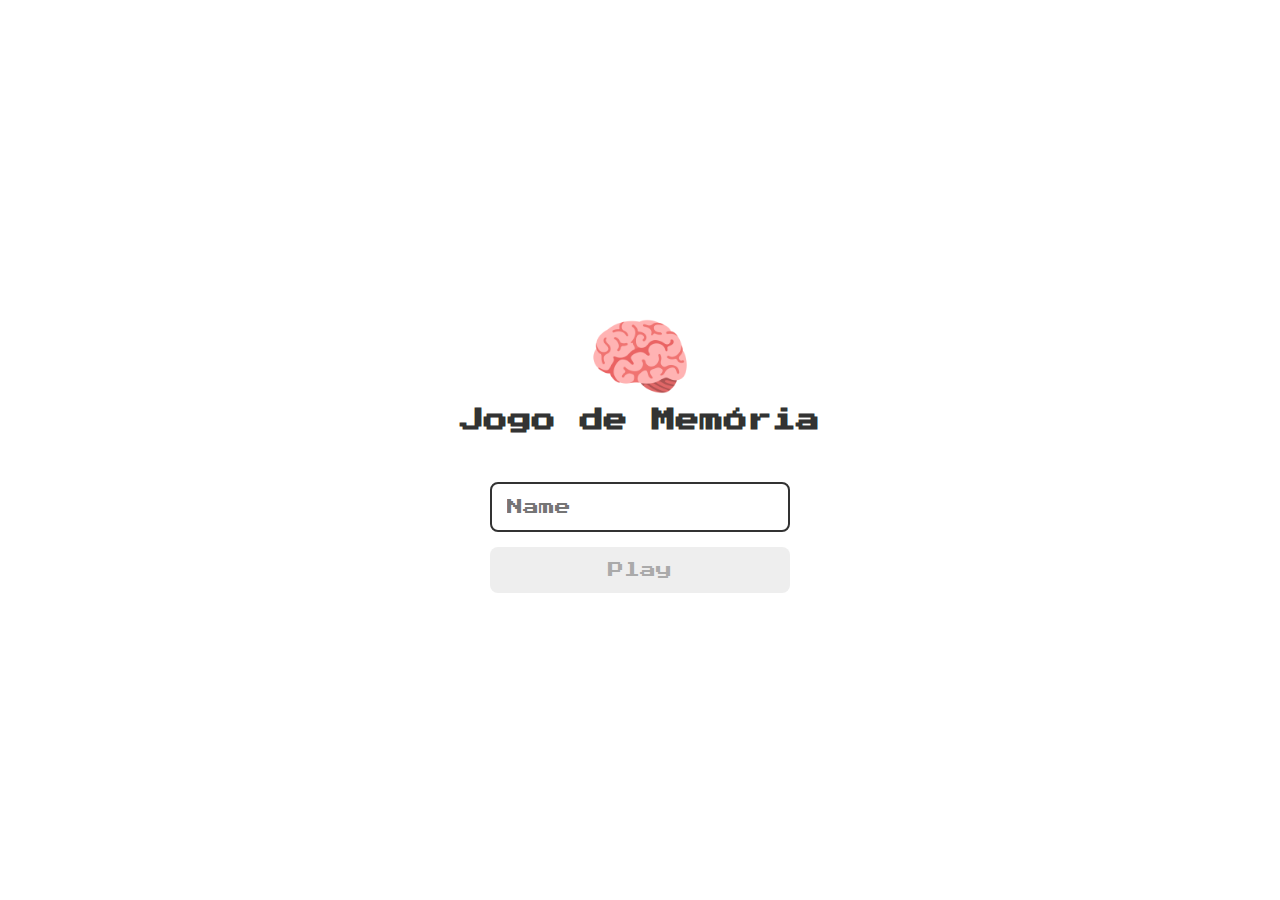
<file: index.html>
<!DOCTYPE html>
<html lang="en">

<head>
  <meta charset="UTF-8">
  <meta name="viewport" content="width=device-width, initial-scale=1.0">

  <link rel="stylesheet" href="./css/reset.css">
  <link rel="stylesheet" href="./css/login.css">

  <script defer src="./js/login.js"></script>

  <title>Jogo de Memória | Login</title>
</head>

<body>

  <form class="login-form">

    <div class="login__header">
      <img src="./images/brain.png" alt="brain icon">
      <h1>Jogo de Memória</h1>
    </div>

    <input type="text" placeholder="Name" class="login__input">
    <button type="submit" class="login__button" disabled>Play</button>

  </form>

</body>

</html>
</file>
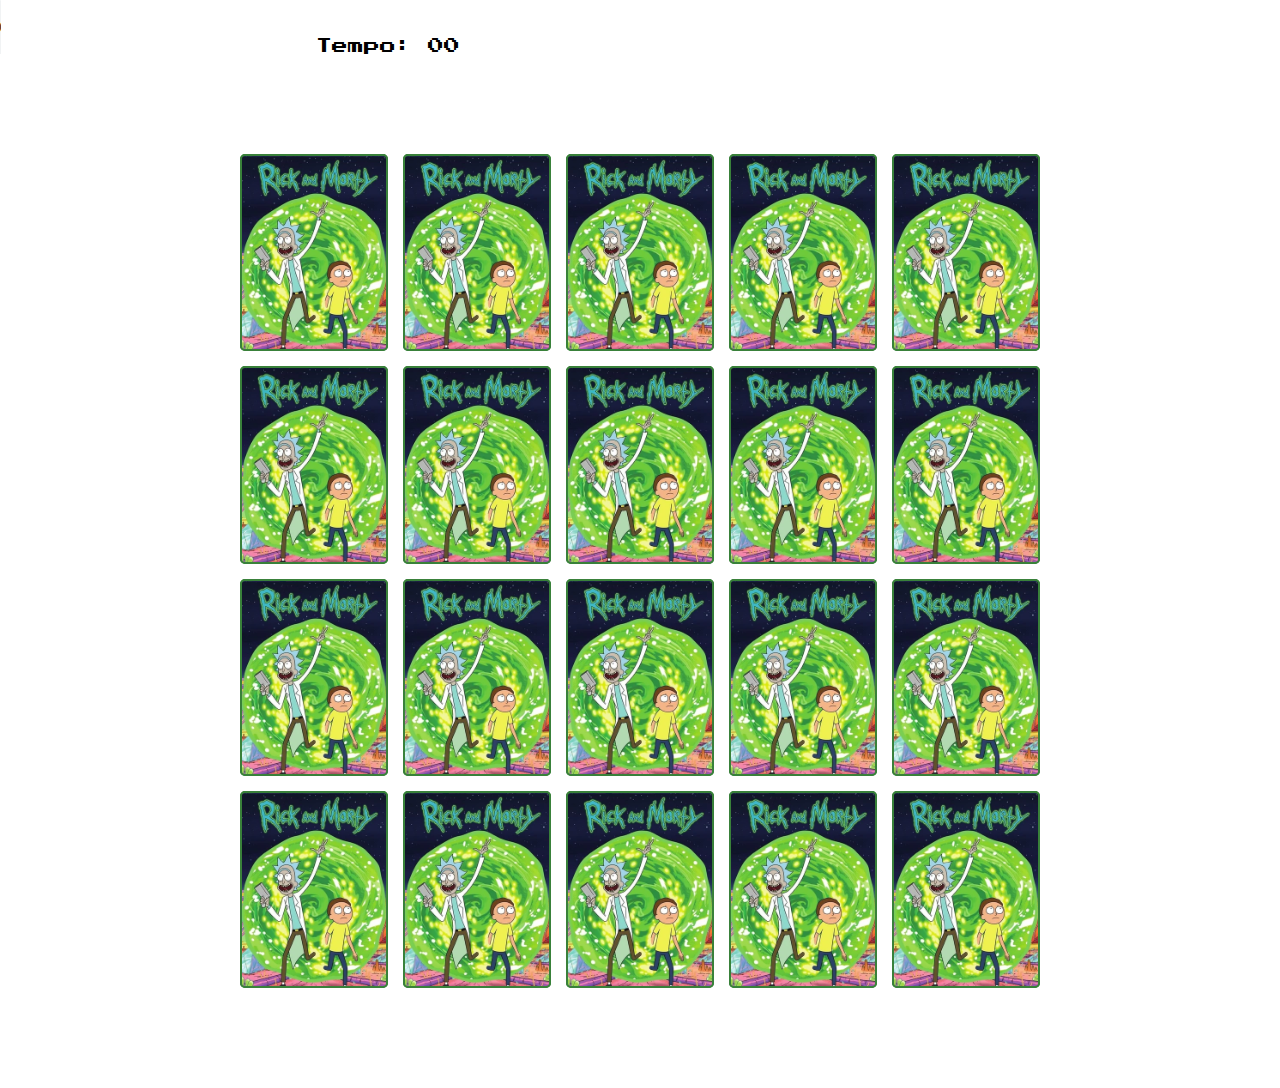
<file: pages/game.html>
<!DOCTYPE html>
<html lang="pt-br">

<head>
  <meta charset="UTF-8">
  <meta name="viewport" content="width=device-width, initial-scale=1.0">
  <!-- <meta name="viewport" content="width=device-width, initial-scale=1, user-scalable=no"> -->

  <link rel="stylesheet" href="../css/reset.css">
  <link rel="stylesheet" href="../css/game.css">

  <script defer src="../js/game.js"></script>

  <title>Jogo de Memória</title>
</head>

<body>


  <main>

    <header>

      <audio controls loop autoplay="autoplay" volume="0.5">
        <source src="../js/Evil-Morty-Theme.mp3" type="audio/mpeg">
      </audio>

      <span class="player"></span>
      <span> Tempo: <span class="timer">00</span></span>
    </header>

    <div class="grid"></div>

  </main>


</body>

</html>
</file>
<file: css/login.css>
.login-form {
  align-items: center;
  display: flex;
  flex-direction: column;
  height: 100vh;
  justify-content: center;
}

.login__header {
  align-items: center;
  display: flex;
  flex-direction: column;
  justify-content: center;
  margin-bottom: 50px;
}

.login__header img {
  width: 100px;
}

.login__header h1 {
  color: #333;
  font-size: 1.5em;
}

.login__input {
  border: 2px solid #333;
  border-radius: 8px;
  color: #333;
  font-size: 1em;
  margin-bottom: 15px;
  max-width: 300px;
  outline: none;
  padding: 15px;
  width: 100%;
}

.login__button {
  background-color: #ee665c;
  border-radius: 8px;
  color: #fff;
  cursor: pointer;
  font-size: 1em;
  max-width: 300px;
  padding: 15px;
  width: 100%;
}

.login__button:disabled {
  background-color: #eee;
  color: #aaa;
  cursor: auto;
}
</file>
<file: css/game.css>
.grid {
  display: grid;
  grid-template-columns: repeat(5, 1fr);
  gap: 15px;
  width: 100%;
  max-width: 800px;
  margin: 100px auto;
}

.card {
  aspect-ratio: 3/4;
  width: 100%;
  border-radius: 5px;
  position: relative;
  transition: all 400ms ease;
  transform-style: preserve-3d;
}

.face {
  width: 100%;
  height: 100%;
  position: absolute;
  background-size: cover;
  background-position: center;
  border: 2px solid #39813a;
  border-radius: 5px;
  transition: all 400ms ease;
}

.front {
  transform: rotateY(180deg);
}

.back {
  background-image: url('../images/back.png');
  backface-visibility: hidden;
}

.reveal-card {
  transform: rotateY(180deg);
}

.disabled-card {
  filter: saturate(0);
  opacity: 0.5;
}
</file>
